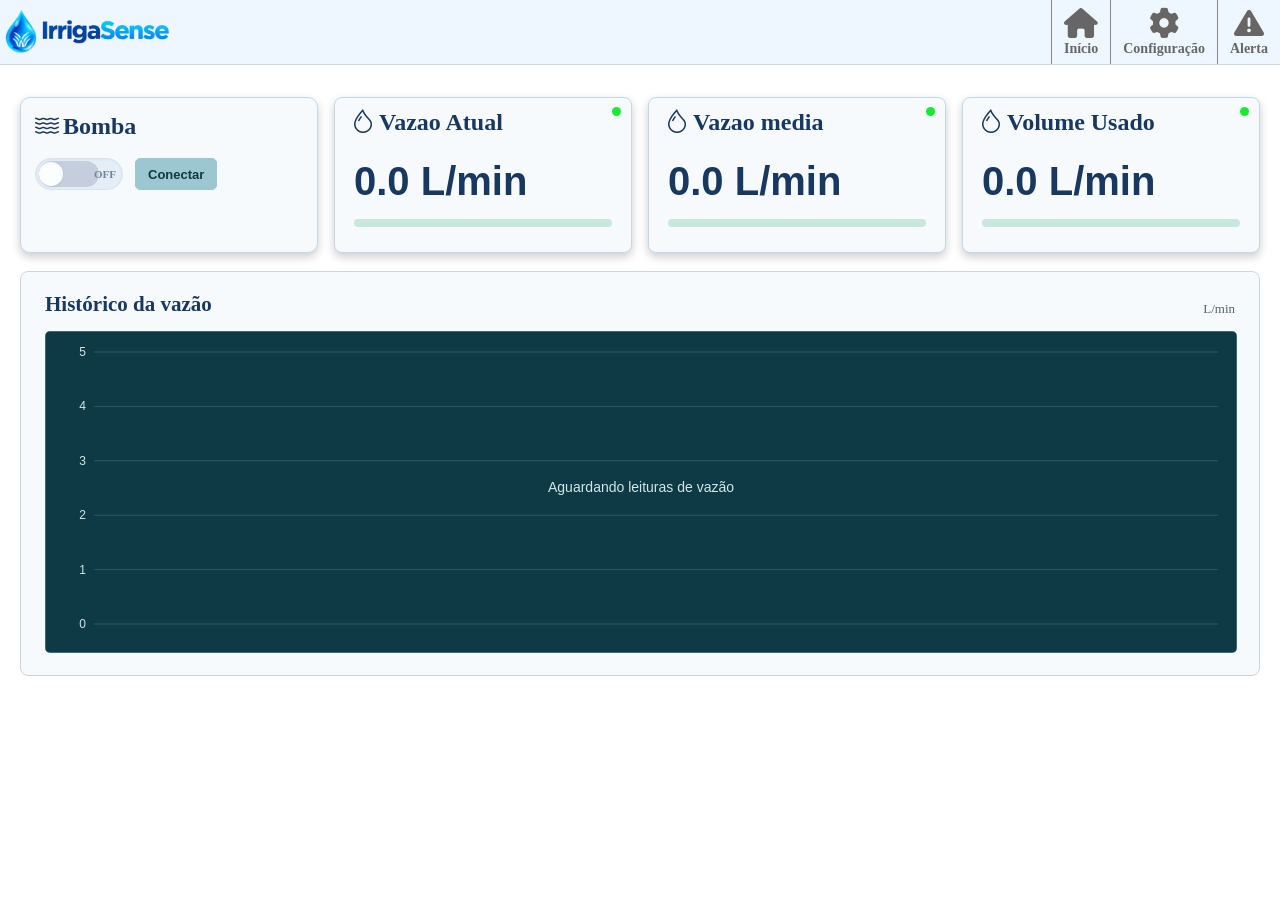
<file: index.html>
<!DOCTYPE html>
<html lang="pt-br">
<head>
    <meta charset="UTF-8">
    <meta name="viewport" content="width=device-width, initial-scale=1.0">
    <link rel="stylesheet" href="https://cdnjs.cloudflare.com/ajax/libs/font-awesome/6.7.2/css/all.min.css">
    <link rel="stylesheet"href="https://cdn.jsdelivr.net/npm/bootstrap-icons@1.11.3/font/bootstrap-icons.min.css">
    <link rel="stylesheet" href="css/Dashboard.css">
    <title>IrrigaSense</title>
</head>

<body>

    <nav class="navbar">

         <a href="#" class="logo">
            <img src="img/rem-removebg-preview.png" alt="Logo">
        </a>

        <a href="index.html" class="item">
            <i class="fa-solid fa-house"></i>
            <span>Início</span>
        </a>

        <a href="configuraçao.html" class="item">
            <i class="fa-solid fa-gear"></i>
            <span>Configuração</span>
        </a>

        <a href="alerta.html" class="item">
            <i class="fa-solid fa-triangle-exclamation"></i>
            <span>Alerta</span>
        </a>

    </nav>
    <div class="container">

    <div class="quadrado1">
        <i class="bi bi-water"></i>
     <h2 class="vazao1">Bomba</h2>


            <div class="linha">
                <label class="botao" for="bombaSwitch" aria-label="Ligar ou desligar a bomba">
                        <input id="bombaSwitch" type="checkbox" role="switch" disabled>
                        <span class="circulo" aria-hidden="true"></span>
                        <span id="textoBomba" aria-hidden="true">OFF</span>
                </label>
                <button id="btnConectar" class="botao-conectar" type="button">Conectar</button>
        </div>
        <p id="statusSerial" class="status-serial" role="status" aria-live="polite"></p>
    </div>

     <div class="quadrado2">
        <i class="bi bi-droplet"></i>
        <h2 class="vazao2">Vazao Atual</h2>

    <div class="controle">
        <div class="medidor">
    <h1>0.0 L/min</h1>

    <div class="barra">
        <div class="progresso"></div>
    </div>
    </div>
</div>

    </div>

       <div class="quadrado2">
        <i class="bi bi-droplet"></i>
        <h2 class="vazao2">Vazao media</h2>

    <div class="controle">
        <div class="medidor">
    <h1>0.0 L/min</h1>

    <div class="barra">
        <div class="progresso"></div>
    </div>
    </div>
</div>

    </div>
      
       <div class="quadrado2">
        <i class="bi bi-droplet"></i>
        <h2 class="vazao2">Volume Usado</h2>

    <div class="controle">
        <div class="medidor">
    <h1>0.0 L/min</h1>
    <div class="barra">
        <div class="progresso"></div>
    </div>
    </div>
</div>

    </div>
       
       </div>

      
<section class="chart-panel card" aria-labelledby="flow-history-title">
    <div class="section-heading chart-header">
        <div>
            <h2 id="flow-history-title">Histórico da vazão</h2>
        </div>
        <span class="chart-unit">L/min</span>
    </div>
    <div class="chart-wrap">
        <canvas id="graficoVazao" width="900" height="260" role="img" aria-label="Gráfico do histórico de vazão"></canvas>
    </div>
</section>
    <script src="../js/script.js"></script>

</body>
</html>
</file>
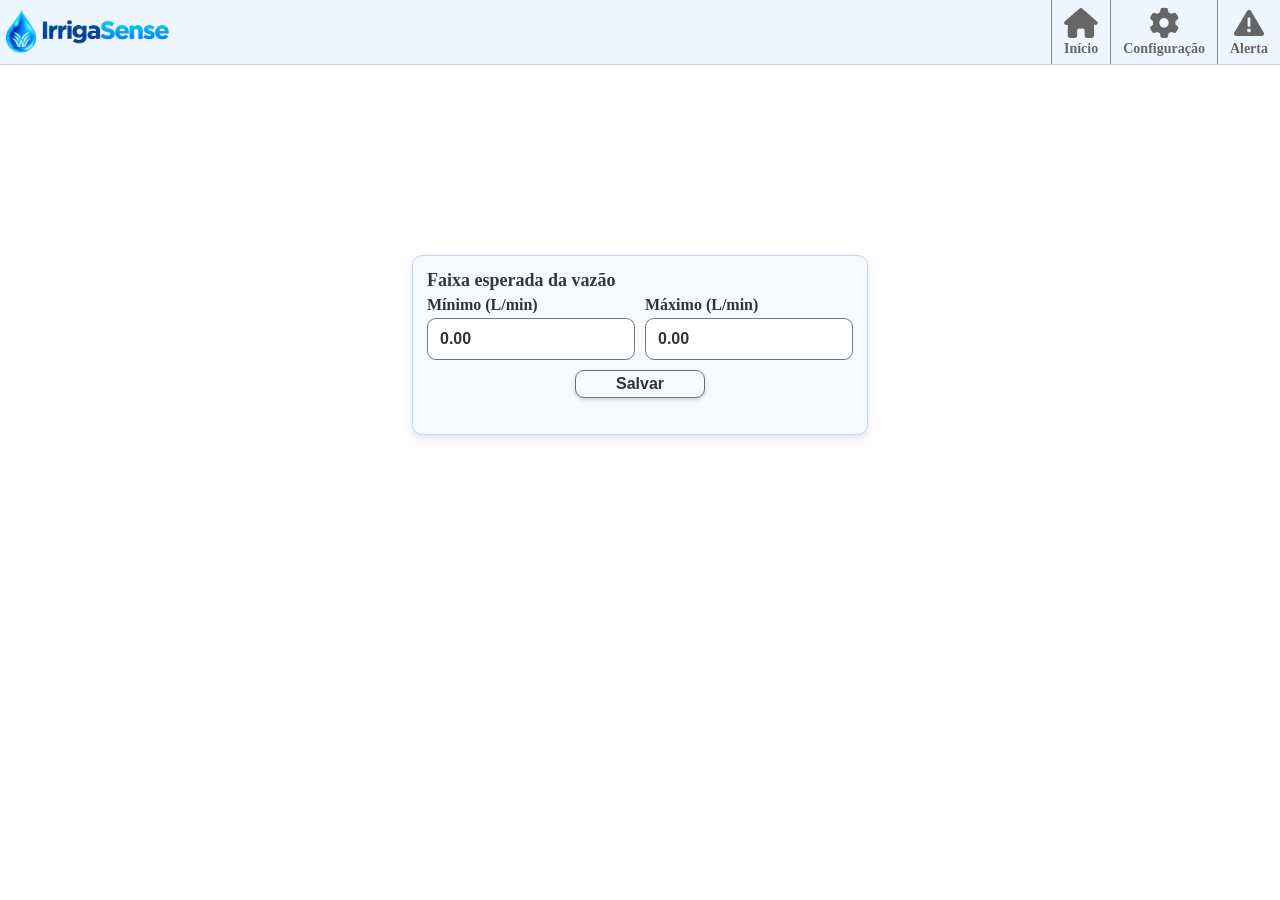
<file: configuraçao.html>
<!DOCTYPE html>
<html lang="pt-br">
<head>
    <meta charset="UTF-8">
    <meta name="viewport" content="width=device-width, initial-scale=1.0">
    <link rel="stylesheet" href="https://cdnjs.cloudflare.com/ajax/libs/font-awesome/6.7.2/css/all.min.css">
    <link rel="stylesheet" href="css/configuraçao.css">
    <title>IrrigaSense</title>
</head>

<body>

    <nav class="navbar">

         <a href="#" class="logo">
            <img src="img/rem-removebg-preview.png" alt="Logo">
        </a>

        <a href="index.html" class="item">
            <i class="fa-solid fa-house"></i>
            <span>Início</span>
        </a>

        <a href="configuraçao.html" class="item">
            <i class="fa-solid fa-gear"></i>
            <span>Configuração</span>
        </a>

        <a href="alerta.html" class="item">
            <i class="fa-solid fa-triangle-exclamation"></i>
            <span>Alerta</span>
        </a>

    </nav>

       <div class="container">
        <section class="faixa" aria-labelledby="titulo-faixa">
            <h2 id="titulo-faixa">Faixa esperada da vazão</h2>

            <form class="formulario-faixa" id="form-faixa-vazao">
                <div class="campos-faixa">
                    <div class="campo-faixa">
                        <label for="vazao-minima">Mínimo (L/min)</label>
                        <input id="vazao-minima" name="minima" type="number" min="0" step="0.01" value="0.00" required>
                    </div>
                    <div class="campo-faixa">
                        <label for="vazao-maxima">Máximo (L/min)</label>
                        <input id="vazao-maxima" name="maxima" type="number" min="0" step="0.01" value="0.00" required>
                    </div>
                </div>
                <button class="botao-salvar" type="submit">Salvar</button>
                <p class="mensagem-salvamento" id="mensagem-salvamento" aria-live="polite"></p>
            </form>
        </section>
    </div>
        <script src="js/script.js"></script>

</body>
</html>
</file>
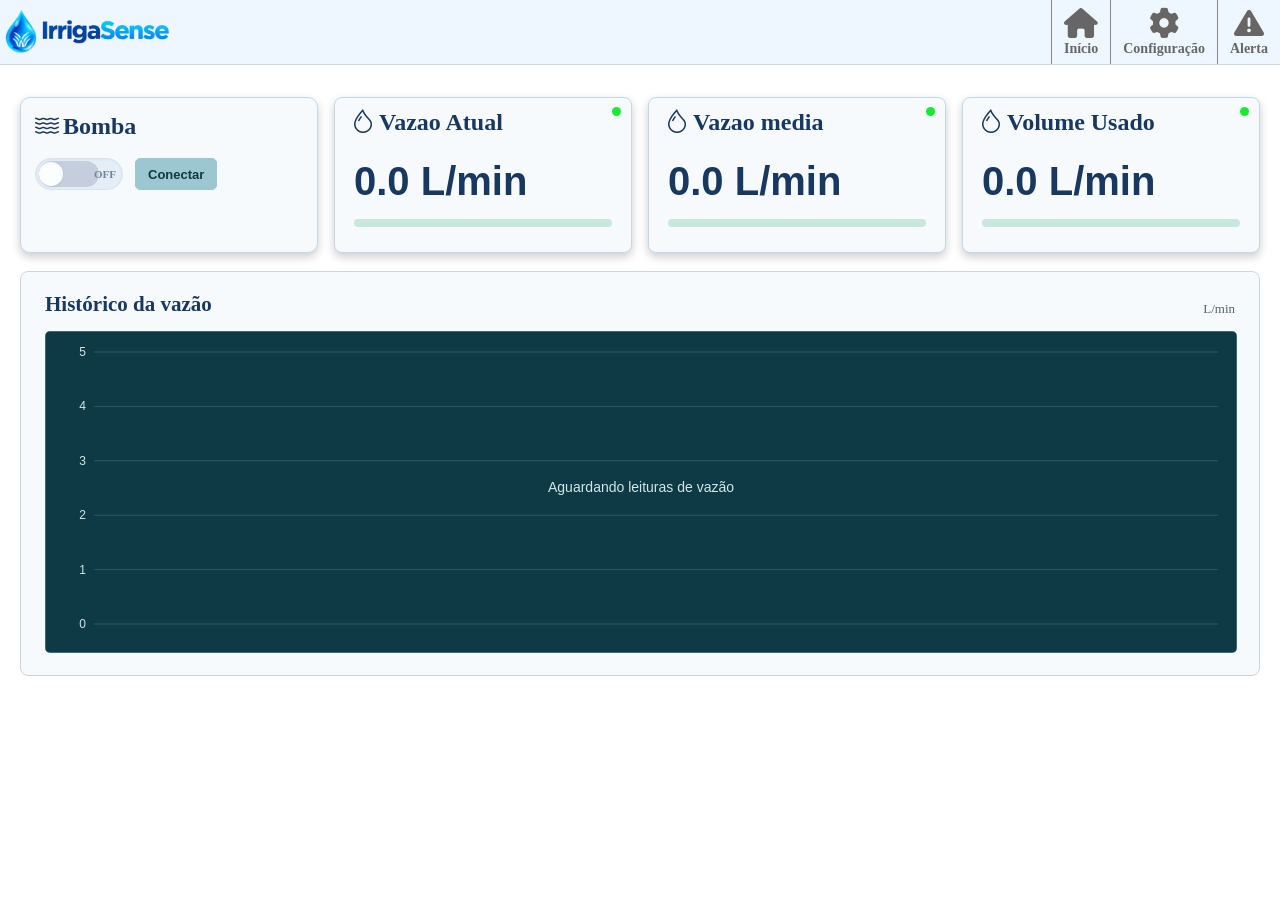
<file: Dashboard.html>
<!DOCTYPE html>
<html lang="pt-br">
<head>
    <meta charset="UTF-8">
    <meta name="viewport" content="width=device-width, initial-scale=1.0">
    <link rel="stylesheet" href="https://cdnjs.cloudflare.com/ajax/libs/font-awesome/6.7.2/css/all.min.css">
    <link rel="stylesheet"href="https://cdn.jsdelivr.net/npm/bootstrap-icons@1.11.3/font/bootstrap-icons.min.css">
    <link rel="stylesheet" href="css/Dashboard.css">
    <title>IrrigaSense</title>
</head>

<body>

    <nav class="navbar">

         <a href="#" class="logo">
            <img src="img/rem-removebg-preview.png" alt="Logo">
        </a>

        <a href="Dashboard.html" class="item">
            <i class="fa-solid fa-house"></i>
            <span>Início</span>
        </a>

        <a href="configuraçao.html" class="item">
            <i class="fa-solid fa-gear"></i>
            <span>Configuração</span>
        </a>

        <a href="alerta.html" class="item">
            <i class="fa-solid fa-triangle-exclamation"></i>
            <span>Alerta</span>
        </a>

    </nav>
    <div class="container">

    <div class="quadrado1">
        <i class="bi bi-water"></i>
     <h2 class="vazao1">Bomba</h2>


            <div class="linha">
                <label class="botao" for="bombaSwitch" aria-label="Ligar ou desligar a bomba">
                        <input id="bombaSwitch" type="checkbox" role="switch" disabled>
                        <span class="circulo" aria-hidden="true"></span>
                        <span id="textoBomba" aria-hidden="true">OFF</span>
                </label>
                <button id="btnConectar" class="botao-conectar" type="button">Conectar</button>
        </div>
        <p id="statusSerial" class="status-serial" role="status" aria-live="polite"></p>
    </div>

     <div class="quadrado2">
        <i class="bi bi-droplet"></i>
        <h2 class="vazao2">Vazao Atual</h2>

    <div class="controle">
        <div class="medidor">
    <h1>0.0 L/min</h1>

    <div class="barra">
        <div class="progresso"></div>
    </div>
    </div>
</div>

    </div>

       <div class="quadrado2">
        <i class="bi bi-droplet"></i>
        <h2 class="vazao2">Vazao media</h2>

    <div class="controle">
        <div class="medidor">
    <h1>0.0 L/min</h1>

    <div class="barra">
        <div class="progresso"></div>
    </div>
    </div>
</div>

    </div>
      
       <div class="quadrado2">
        <i class="bi bi-droplet"></i>
        <h2 class="vazao2">Volume Usado</h2>

    <div class="controle">
        <div class="medidor">
    <h1>0.0 L/min</h1>
    <div class="barra">
        <div class="progresso"></div>
    </div>
    </div>
</div>

    </div>
       
       </div>

      
<section class="chart-panel card" aria-labelledby="flow-history-title">
    <div class="section-heading chart-header">
        <div>
            <h2 id="flow-history-title">Histórico da vazão</h2>
        </div>
        <span class="chart-unit">L/min</span>
    </div>
    <div class="chart-wrap">
        <canvas id="graficoVazao" width="900" height="260" role="img" aria-label="Gráfico do histórico de vazão"></canvas>
    </div>
</section>
    <script src="../js/script.js"></script>

</body>
</html>
</file>
<file: css/Dashboard.css>
body {
    margin: 0;
    padding: 0;
}

.navbar {
    display: flex;
    justify-content: flex-end;
    align-items: center;

    width: 100%;
    height: 65px;

    background-color: #eef6ff;
    border-bottom: 1px solid #cbd5df;
    box-sizing: border-box;
}

.container {
    display: grid;
    grid-template-columns: repeat(4, minmax(0, 1fr));
    align-items: stretch;
    gap: 16px;
    width: min(1240px, calc(100% - 40px));
    height: auto;
    margin: 32px auto 18px;
    box-sizing: border-box;
}


.item {
    display: flex;
    flex-direction: column;
    align-items: center;
    justify-content: center;

    height: 100%;
    padding: 4px 12px;

    box-sizing: border-box;
    text-decoration: none;
    color: #666;
    border-left: 1px solid #888;
}

.item i {
    font-size: 30px;
    margin-bottom: 3px;
}

.item span {
    font-size: 14px;
    font-weight: bold;
}

.logo {
    display: flex;
    align-items: center;
    margin-right: auto;
}

.logo img {
    width: 170px;
    height: auto;
}
.quadrado1{
    background-color: #F6FAFD;
    width: auto;
    min-width: 0;
    min-height: 156px;
    border-radius: 10px;
    border: 1px solid #C4D7EC;
    box-shadow: 0px 4px 10px rgba(0, 0, 0, 0.2);

}
.quadrado2{
    background-color: #F6FAFD;
    width: auto;
    min-width: 0;
    min-height: 156px;
    border-radius: 10px;
    border: 1px solid #C4D7EC;
    box-shadow: 0px 4px 10px rgba(0, 0, 0, 0.2);

}


.quadrado2 {
    display: flex;
    align-items: center;
    gap: 8px;
   

}

.quadrado2 i {
     padding-left: 15px;
      height: 120px;
    font-size: 24px;
}

.vazao2 {
      height: 120px;
    margin: 0;
}

.quadrado3 {
    display: flex;
    align-items: center;
    gap: 8px;
}

.quadrado3 i {
     padding-left: 15px;
     height: 120px;
    font-size: 24px;
}

.vazao3 {
     height: 120px;
    margin: 0;
}

.quadrado4{
    display: flex;
    align-items: center;
    gap: 8px;
}
.quadrado4 i {
     padding-left: 15px;
     height: 120px;
    font-size: 24px;
}
.vazao4{
     height: 120px;
    margin: 0;
}
.quadrado1 {
    display: flex;
    align-items: center;
    gap: 8px;
}

.quadrado1 i {
     padding-left: 15px;
     height: 120px;
    font-size: 24px;
}

.vazao1 {
     height: 120px;
    margin: 0;
}



.linha {
    display: flex;
    align-items: center;
    gap: 15px;
    justify-content: flex-start;
    margin-left: -90px;
}
.botao {
    width: 88px;
    height: 32px;
    border: 1px solid #c8d8e8;
    border-radius: 20px;
    background: #dce8f4;
    display: flex;
    align-items: center;
    justify-content: flex-start;
    padding: 0;
    box-sizing: border-box;
    position: relative;
    cursor: pointer;
    box-shadow: inset 0 1px 2px rgba(25, 56, 95, 0.08);
}

.botao::before {
    position: absolute;
    top: 2px;
    right: 23px;
    bottom: 2px;
    left: 3px;
    border-radius: 18px;
    background: #aab8cc;
    content: "";
}

.circulo {
    width: 24px;
    height: 24px;
    background: white;
    border-radius: 50%;
    border: none;
    flex-shrink: 0;
    position: relative;
    z-index: 1;
    margin-left: 3px;
    box-shadow: 0 1px 2px rgba(25, 56, 95, 0.16);
}

#textoBomba {
    position: absolute;
    right: 6px;
    font-size: 11px;
    font-weight: bold;
    color: #23486d;
    z-index: 2;
}

.botao:has(#bombaSwitch:checked)::before {
    right: 3px;
    left: 23px;
    background: #35b58a;
}

.botao:has(#bombaSwitch:checked) .circulo {
    margin-left: 59px;
}

#bombaSwitch {
    position: absolute;
    z-index: 3;
    inset: 0;
    width: 100%;
    height: 100%;
    margin: 0;
    opacity: 0;
    cursor: pointer;
}

#bombaSwitch:focus-visible + .circulo {
    outline: 3px solid #35775e;
    outline-offset: 3px;
}

.botao:has(#bombaSwitch:disabled) {
    cursor: not-allowed;
    opacity: .65;
}

.quadrado1 {
    position: relative;
    display: grid;
    grid-template-columns: 24px minmax(0, 1fr);
    grid-template-rows: 28px auto auto;
    align-items: center;
    column-gap: 4px;
    row-gap: 12px;
    padding: 14px;
    box-sizing: border-box;
}

.quadrado1 > i {
    grid-column: 1;
    grid-row: 1;
    height: auto;
    padding: 0;
    color: #19385f;
}

.quadrado1 .vazao1 {
    grid-column: 2;
    grid-row: 1;
    height: auto;
    margin: 0;
    color: #19385f;
    white-space: nowrap;
}

.quadrado1 .linha {
    grid-column: 1 / -1;
    grid-row: 2;
    width: auto;
    margin: 0;
    gap: 12px;
}

.quadrado1 .status-serial {
    grid-column: 1 / -1;
    grid-row: 3;
    margin: 0;
}

.botao-conectar {
    min-height: 32px;
    padding: 0 12px;
    border: 1px solid #9cc7d1;
    border-radius: 5px;
    background: #9cc7d1;
    color: #0e3a46;
    font: 700 13px Arial, sans-serif;
    cursor: pointer;
}

.botao-conectar:disabled {
    cursor: wait;
    opacity: .65;
}

.status-serial {
    width: 100%;
    min-height: 18px;
    margin: 8px 0 0;
    color: #53636b;
    font-size: 12px;
    line-height: 1.4;
}

.status-serial[data-tipo="erro"] {
    color: #a8453f;
}

.separador {
    width: 1px;
    height: 28px;
    background: #c9d8e8;
}

.luz {
    width: 12px;
    height: 12px;
    border-radius: 50%;
    background: red;
}


.quadrado2 {
    position: relative;
}

.controle {
    position: absolute;
    left: 0;
    right: 0;
    bottom: 12px;
    padding: 0 12px;
    box-sizing: border-box;
}

.medidor {
    width: 100%;
    box-sizing: border-box;
    font-family: Arial, sans-serif;
}

.medidor h1 {
    margin: 0 0 15px;
    font-size: 40px;
    font-weight: bold;
    color: #19385f;
    white-space: nowrap;
}

.barra {
    width: 100%;
    height: 8px;
    background: #c8e8dc;
    border-radius: 10px;
    overflow: hidden;
}

.progresso {
    width: 0%;
    height: 100%;
    background: #35b58a;
    border-radius: 10px;
}

.quadrado2 {
    display: grid;
    grid-template-columns: 24px minmax(0, 1fr);
    grid-template-rows: 28px 1fr;
    align-items: center;
    column-gap: 4px;
    padding: 10px 16px;
    box-sizing: border-box;
    border-radius: 8px;
    background: #f6fafd;
}

.quadrado2::after {
    position: absolute;
    top: 9px;
    right: 10px;
    width: 9px;
    height: 9px;
    border-radius: 50%;
    background: #19e933;
    content: "";
}

.quadrado2 > i {
    grid-column: 1;
    grid-row: 1;
    height: auto;
    padding: 0;
    color: #19385f;
    font-size: 24px;
}

.quadrado2 > .vazao2 {
    grid-column: 2;
    grid-row: 1;
    height: auto;
    margin: 0;
    color: #19385f;
    white-space: nowrap;
}

.quadrado2 > .controle {
    position: static;
    grid-column: 1 / -1;
    grid-row: 2;
    min-width: 0;
    padding: 0 3px;
}

.quadrado2 .medidor h1 {
    margin: 0 0 15px;
    color: #19385f;
}

.quadrado2 .barra {
    width: 100%;
    height: 8px;
}

.chart-panel {
    width: min(1240px, calc(100% - 40px));
    margin: 0 auto 36px;
    padding: 20px 24px 22px;
    box-sizing: border-box;
    border: 1px solid #cbd5df;
    border-radius: 8px;
    background: #f6fafd;
    color: #303943;
}

.chart-header {
    display: flex;
    align-items: flex-end;
    justify-content: space-between;
    gap: 16px;
    margin-bottom: 14px;
}

.chart-header h2 {
    margin: 0;
    color: #19385f;
    font-size: 21px;
}

.eyebrow {
    margin: 0 0 5px;
    color: #35775e;
    font-size: 11px;
    font-weight: 700;
    letter-spacing: 1px;
}

.chart-unit {
    color: #53636b;
    font-size: 13px;
}

.chart-wrap {
    width: 100%;
    height: clamp(220px, 30vw, 320px);
    min-width: 0;
    overflow: hidden;
    border: 1px solid rgba(156, 199, 209, 0.34);
    border-radius: 5px;
    background: #0e3a46;
}

#graficoVazao {
    display: block;
    width: 100%;
    height: 100%;
    background: #0e3a46;
}

@media (max-width: 900px) {
    .container { grid-template-columns: repeat(2, minmax(0, 1fr)); }
}

@media (max-width: 600px) {
    .container {
        grid-template-columns: 1fr;
        width: calc(100% - 24px);
        margin-top: 20px;
    }

    .quadrado1,
    .quadrado2 { min-height: 140px; }

    .chart-panel {
        width: calc(100% - 24px);
        margin-bottom: 24px;
        padding: 16px 14px;
    }

    .chart-header h2 { font-size: 18px; }
    .chart-wrap { height: 220px; }
}
</file>
<file: css/configuraçao.css>
body {
    margin: 0;
    padding: 0;
}

.navbar {
    display: flex;
    justify-content: flex-end;
    align-items: center;

    width: 100%;
    height: 65px;

    background-color: #eef6ff;
    border-bottom: 1px solid #cbd5df;
    box-sizing: border-box;
}

.container {
    display: flex;
    justify-content: center;
    align-items: center;
    gap: 40px;
    width: 100%;
    height: 600px;
    box-sizing: border-box;

    transform: translateY(-20px);
}


.item {
    display: flex;
    flex-direction: column;
    align-items: center;
    justify-content: center;

    height: 100%;
    padding: 4px 12px;

    box-sizing: border-box;
    text-decoration: none;
    color: #666;
    border-left: 1px solid #888;
}

.item i {
    font-size: 30px;
    margin-bottom: 3px;
}

.item span {
    font-size: 14px;
    font-weight: bold;
}

.logo {
    display: flex;
    align-items: center;
    margin-right: auto;
}

.logo img {
    width: 170px;
    height: auto;
}
.faixa{
     background-color: #F6FAFD;

    width: min(456px, calc(100% - 32px));
    max-width: 456px;
    height: 180px;

    border-radius: 10px;
    border: 1px solid #C4D7EC;
    box-shadow: 0px 4px 10px rgba(0, 0, 0, 0.1);

    padding: 14px;
    box-sizing: border-box;
}

.faixa {
    display: flex;
    flex-direction: column;
}

.faixa h2 {
    display: block;
    position: static;
    flex: 0 0 auto;
    width: auto;
    height: auto;
    margin: 0 0 5px;
    padding: 0;
    overflow: visible;
    clip: auto;
    visibility: visible;
    opacity: 1;
    white-space: normal;
    color: #303943;
    font-size: 18px;
    line-height: 1.15;
}

.formulario-faixa {
    width: 100%;
    margin: 0 auto;
}

.campos-faixa {
    display: grid;
    grid-template-columns: repeat(2, minmax(0, 1fr));
    gap: 10px;
}

.campo-faixa label {
    display: block;
    margin-bottom: 4px;
    color: #333;
    font-size: 16px;
    font-weight: 700;
}

.campo-faixa input {
    width: 100%;
    height: 42px;
    padding: 0 12px;
    box-sizing: border-box;
    border: 1px solid #777;
    border-radius: 9px;
    background: #fff;
    color: #333;
    font: 600 16px Arial, sans-serif;
}

.botao-salvar {
    display: block;
    width: 130px;
    height: 28px;
    margin: 10px auto 0;
    border: 1px solid #68707a;
    border-radius: 9px;
    background: #f6fafd;
    box-shadow: 0 2px 4px rgba(0, 0, 0, 0.15);
    color: #333;
    font: 700 16px Arial, sans-serif;
    cursor: pointer;
}

.mensagem-salvamento {
    min-height: 14px;
    margin: 3px 0 0;
    color: #247447;
    font-size: 13px;
    text-align: center;
}

@media (max-width: 520px) {
    .container {
        height: auto;
        min-height: calc(100vh - 65px);
        padding: 24px 0;
        transform: none;
    }

    .formulario-faixa {
        margin: 0;
    }
}
.chart-panel {
    margin-top: 20px;
    padding: 22px 24px 20px;
}
.chart-wrap {
    min-height: 260px;
    overflow: hidden;
    margin-top: 17px;
    border: 1px solid var(--border);
    border-radius: 13px;
    background: var(--surface-input);
}
#graficoVazao {
    display: block;
    width: 100%;
    height: 260px;
}
.chart-panel {
    margin-top: 14px;
    padding: 18px 15px 15px;
}

.chart-wrap {
    min-height: 220px;
    margin-top: 14px;
}

#graficoVazao {
    height: 220px;
}
.chart-unit {
    padding: 5px 9px;
    border: 1px solid var(--border);
    border-radius: 8px;
    background: var(--bg-elevated);
    color: var(--text-muted);
    font-size: 0.72rem;
    font-weight: 600;
}
</file>
